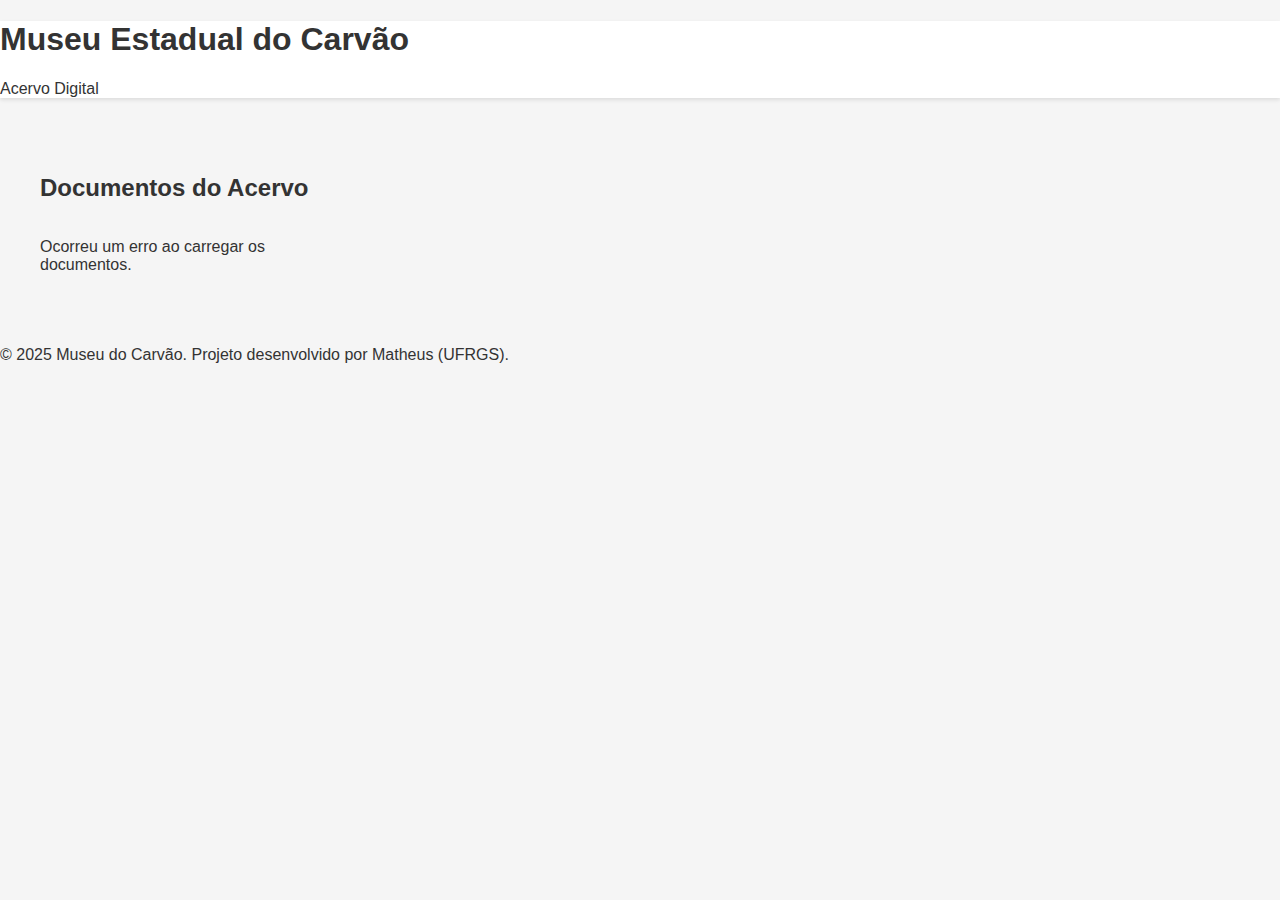
<file: index.html>
<!DOCTYPE html>
<html lang="pt-br">
<head>
    <meta charset="UTF-8">
    <meta name="viewport" content="width=device-width, initial-scale=1.0">
    <title>Acervo Digital - Museu do Carvão</title>
    <link rel="stylesheet" href="css/style.css">
</head>
<body>

    <header>
        <h1>Museu Estadual do Carvão</h1>
        <p>Acervo Digital</p>
    </header>

    <main>
        <h2>Documentos do Acervo</h2>
        
        <div id="acervo-container" class="loading">
            <div class="spinner"></div>
        </div>
    </main>

    <footer>
        <p>&copy; 2025 Museu do Carvão. Projeto desenvolvido por Matheus (UFRGS).</p>
    </footer>

    <script src="js/script.js"></script>

</body>
</html>
</file>
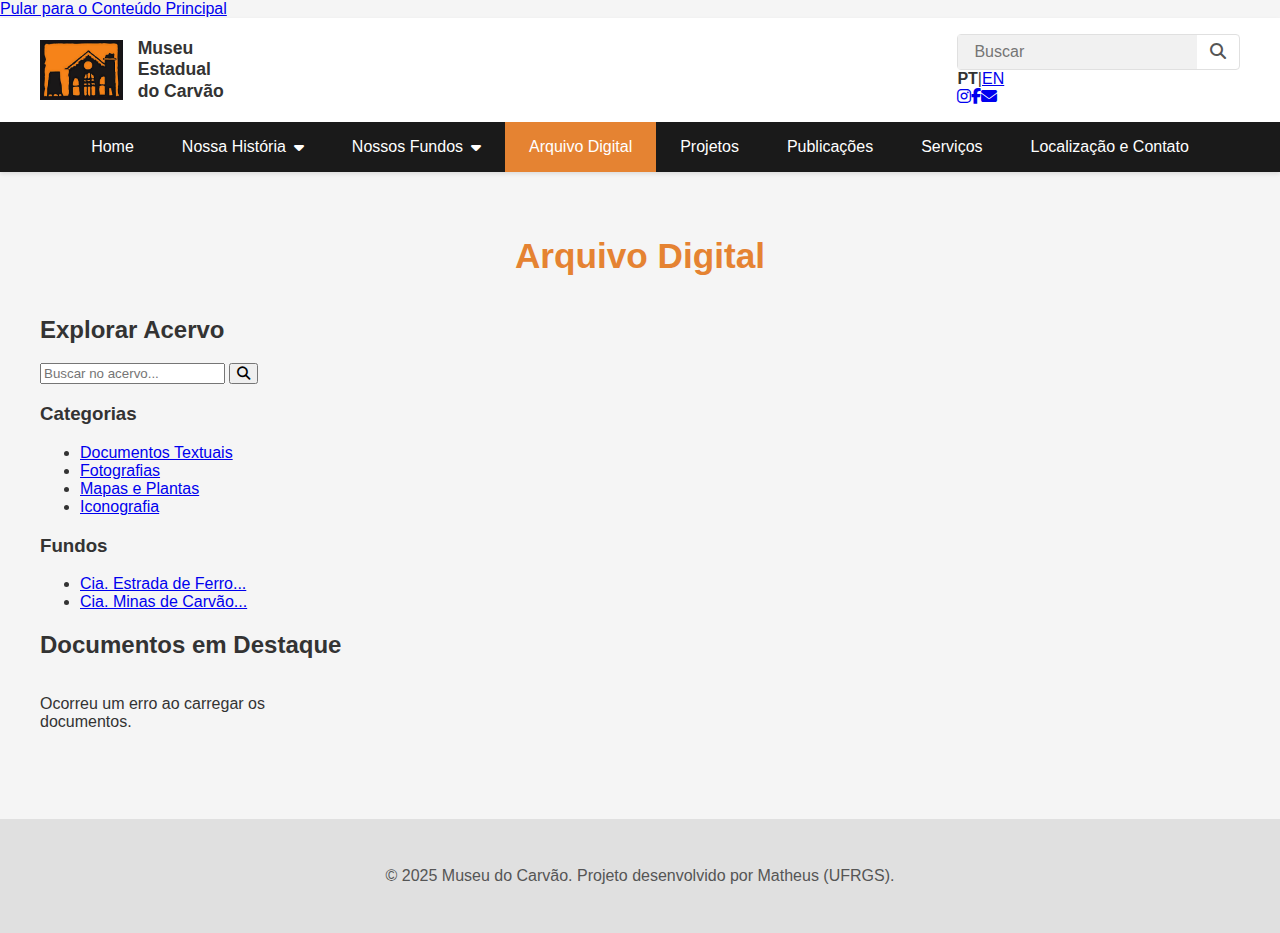
<file: arquivo-digital.html>
<!DOCTYPE html>
<html lang="pt-br">
<head>
    <meta charset="UTF-8">
    <meta name="viewport" content="width=device-width, initial-scale=1.0">
    <title>Arquivo Digital - Museu Estadual do Carvão</title>
    
    <link rel="stylesheet" href="css/style.css">
    <link rel="stylesheet" href="https://cdnjs.cloudflare.com/ajax/libs/font-awesome/6.5.1/css/all.min.css">
</head>
<body>
    <a href="#main-content" class="skip-link">Pular para o Conteúdo Principal</a>

    <header>
        <div class="header-top"><a href="index.html" class="logo"><img src="img/logo-museu.png" alt="Logo Museu Estadual do Carvão"><div><span>Museu</span><span>Estadual</span><span>do Carvão</span></div></a><div class="header-controls"><div class="search-bar"><input type="text" placeholder="Buscar"><button aria-label="Buscar"><i class="fa-solid fa-magnifying-glass"></i></button></div><div class="header-utilities"><div class="language-selector"><strong>PT</strong><span>|</span><a href="#">EN</a></div><div class="social-links"><a href="#" target="_blank" aria-label="Siga-nos no Instagram"><i class="fa-brands fa-instagram"></i></a><a href="#" target="_blank" aria-label="Siga-nos no Facebook"><i class="fa-brands fa-facebook-f"></i></a><a href="mailto:museu-carvao@sedac.rs.gov.br" aria-label="Envie-nos um e-mail"><i class="fa-solid fa-envelope"></i></a></div></div></div></div>
        <nav class="main-nav"><ul><li><a href="index.html">Home</a></li><li class="has-dropdown"><a href="nossa-historia.html">Nossa História <i class="fa-solid fa-caret-down"></i></a><ul class="dropdown-menu"><li><a href="nossa-historia.html#inicio">Visão Geral</a></li><li><a href="nossa-historia.html#usina">A Usina</a></li><li><a href="nossa-historia.html#criacao-museu">O Museu</a></li></ul></li><li class="has-dropdown"><a href="nossos-fundos.html">Nossos Fundos <i class="fa-solid fa-caret-down"></i></a><ul class="dropdown-menu"><li><a href="nossos-fundos.html">Visão Geral</a></li><li><a href="#">Companhia Estrada de Ferro...</a></li><li><a href="#">Companhia Minas de Carvão...</a></li></ul></li><li><a href="arquivo-digital.html" class="active">Arquivo Digital</a></li><li><a href="projetos.html">Projetos</a></li><li><a href="publicacoes.html">Publicações</a></li><li><a href="servicos.html">Serviços</a></li><li><a href="localizacao-contato.html">Localização e Contato</a></li></ul></nav>
    </header>

    <main id="main-content">
        <section class="page-title">
            <h1>Arquivo Digital</h1>
        </section>

        <div class="two-column-layout">

            <aside class="sidebar-nav">
                <h2>Explorar Acervo</h2>
                
                <div class="sidebar-search">
                    <input type="search" placeholder="Buscar no acervo...">
                    <button><i class="fa-solid fa-magnifying-glass"></i></button>
                </div>

                <h3>Categorias</h3>
                <ul>
                    <li><a href="#">Documentos Textuais</a></li>
                    <li><a href="#">Fotografias</a></li>
                    <li><a href="#">Mapas e Plantas</a></li>
                    <li><a href="#">Iconografia</a></li>
                    </ul>
                
                <h3>Fundos</h3>
                <ul>
                    <li><a href="#">Cia. Estrada de Ferro...</a></li>
                     <li><a href="#">Cia. Minas de Carvão...</a></li>
                     </ul>
            </aside>

            <section class="main-content archive-results">
                <h2>Documentos em Destaque</h2>
                
                <div id="acervo-container" class="loading"> 
                    <div class="spinner"></div> 
                    <p>Carregando documentos do acervo...</p> 
                </div>

                </section>

        </div> </main>

    <footer class="site-footer">
        <p>&copy; 2025 Museu do Carvão. Projeto desenvolvido por Matheus (UFRGS).</p>
    </footer>

    <script src="js/script.js"></script> 
</body>
</html>
</file>
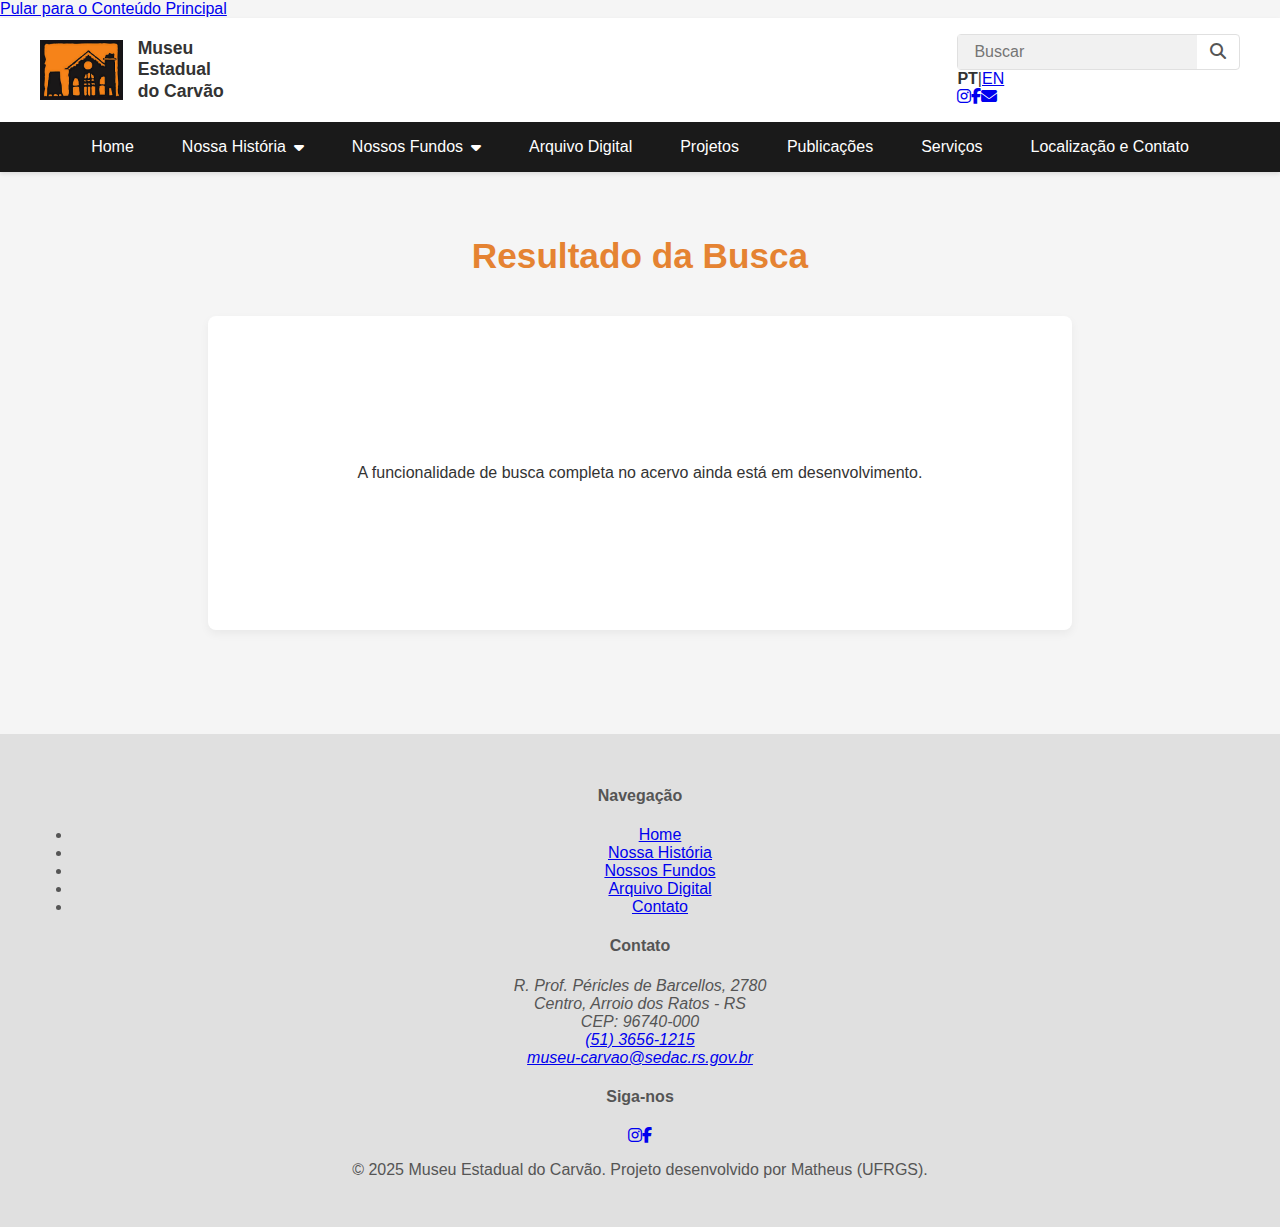
<file: busca.html>
<!DOCTYPE html>
<html lang="pt-br">
<head>
    <meta charset="UTF-8">
    <meta name="viewport" content="width=device-width, initial-scale=1.0">
    <title>Resultado da Busca - Museu Estadual do Carvão</title>
    
    <link rel="stylesheet" href="css/style.css">
    <link rel="stylesheet" href="https://cdnjs.cloudflare.com/ajax/libs/font-awesome/6.5.1/css/all.min.css">
    <style>
        /* Estilos específicos para esta página */
        .search-results-content {
            max-width: 800px;
            margin: 2rem auto;
            padding: 2rem;
            background-color: #fff;
            border-radius: 8px;
            box-shadow: 0 4px 10px rgba(0,0,0,0.05);
            text-align: center;
            min-height: 250px; /* Garante uma altura mínima */
            display: flex;
            flex-direction: column;
            justify-content: center;
        }
        .search-term-display {
            font-style: italic;
            color: #555;
            margin-top: 0.5rem;
        }
    </style>
</head>
<body>
    <a href="#main-content" class="skip-link">Pular para o Conteúdo Principal</a>

    <header>
        <div class="header-top"><a href="index.html" class="logo"><img src="img/logo-museu.png" alt="Logo Museu Estadual do Carvão"><div><span>Museu</span><span>Estadual</span><span>do Carvão</span></div></a><div class="header-controls"><div class="search-bar"><input type="text" placeholder="Buscar"><button aria-label="Buscar"><i class="fa-solid fa-magnifying-glass"></i></button></div><div class="header-utilities"><div class="language-selector"><strong>PT</strong><span>|</span><a href="#">EN</a></div><div class="social-links"><a href="#" target="_blank" aria-label="Siga-nos no Instagram"><i class="fa-brands fa-instagram"></i></a><a href="#" target="_blank" aria-label="Siga-nos no Facebook"><i class="fa-brands fa-facebook-f"></i></a><a href="mailto:museu-carvao@sedac.rs.gov.br" aria-label="Envie-nos um e-mail"><i class="fa-solid fa-envelope"></i></a></div></div></div></div>
        <nav class="main-nav"><ul><li><a href="index.html">Home</a></li><li class="has-dropdown"><a href="nossa-historia.html">Nossa História <i class="fa-solid fa-caret-down"></i></a><ul class="dropdown-menu"><li><a href="nossa-historia.html">Visão Geral</a></li><li><a href="nossa-historia.html#usina">A Usina</a></li><li><a href="nossa-historia.html#criacao-museu">O Museu</a></li></ul></li><li class="has-dropdown"><a href="nossos-fundos.html">Nossos Fundos <i class="fa-solid fa-caret-down"></i></a><ul class="dropdown-menu"><li><a href="nossos-fundos.html">Visão Geral</a></li><li><a href="#">Companhia Estrada de Ferro...</a></li><li><a href="#">Companhia Minas de Carvão...</a></li></ul></li><li><a href="arquivo-digital.html">Arquivo Digital</a></li><li><a href="projetos.html">Projetos</a></li><li><a href="publicacoes.html">Publicações</a></li><li><a href="servicos.html">Serviços</a></li><li><a href="localizacao-contato.html">Localização e Contato</a></li></ul></nav>
    </header>

    <main id="main-content">
        <section class="page-title">
            <h1>Resultado da Busca</h1>
        </section>

        <section class="search-results-content">
            <p>A funcionalidade de busca completa no acervo ainda está em desenvolvimento.</p>
            <p id="search-term-info">Você buscou por:</p>
        </section>

    </main>

    <footer class="site-footer">
        <div class="footer-content-wrapper"><div class="footer-column"><h4>Navegação</h4><ul><li><a href="index.html">Home</a></li><li><a href="nossa-historia.html">Nossa História</a></li><li><a href="nossos-fundos.html">Nossos Fundos</a></li><li><a href="arquivo-digital.html">Arquivo Digital</a></li><li><a href="localizacao-contato.html">Contato</a></li></ul></div><div class="footer-column"><h4>Contato</h4><address>R. Prof. Péricles de Barcellos, 2780<br>Centro, Arroio dos Ratos - RS<br>CEP: 96740-000<br><a href="tel:+555136561215">(51) 3656-1215</a><br><a href="mailto:museu-carvao@sedac.rs.gov.br">museu-carvao@sedac.rs.gov.br</a></address></div><div class="footer-column"><h4>Siga-nos</h4><div class="footer-social-links"><a href="#" target="_blank" aria-label="Siga-nos no Instagram"><i class="fa-brands fa-instagram"></i></a><a href="#" target="_blank" aria-label="Siga-nos no Facebook"><i class="fa-brands fa-facebook-f"></i></a></div></div></div><div class="footer-copyright"><p>&copy; 2025 Museu Estadual do Carvão. Projeto desenvolvido por Matheus (UFRGS).</p></div>
    </footer>

    <script>
        document.addEventListener('DOMContentLoaded', () => {
            const urlParams = new URLSearchParams(window.location.search);
            const query = urlParams.get('q'); // Pega o parâmetro 'q' da URL
            const infoElement = document.getElementById('search-term-info');

            if (query && infoElement) {
                const termDisplay = document.createElement('span');
                termDisplay.className = 'search-term-display';
                termDisplay.textContent = `"${decodeURIComponent(query)}"`; // Exibe o termo
                infoElement.appendChild(termDisplay);
            } else if (infoElement) {
                 infoElement.style.display = 'none'; // Esconde a linha se não houver termo
            }
        });
    </script>
    
    <script src="js/script.js"></script> 
</body>
</html>
</file>
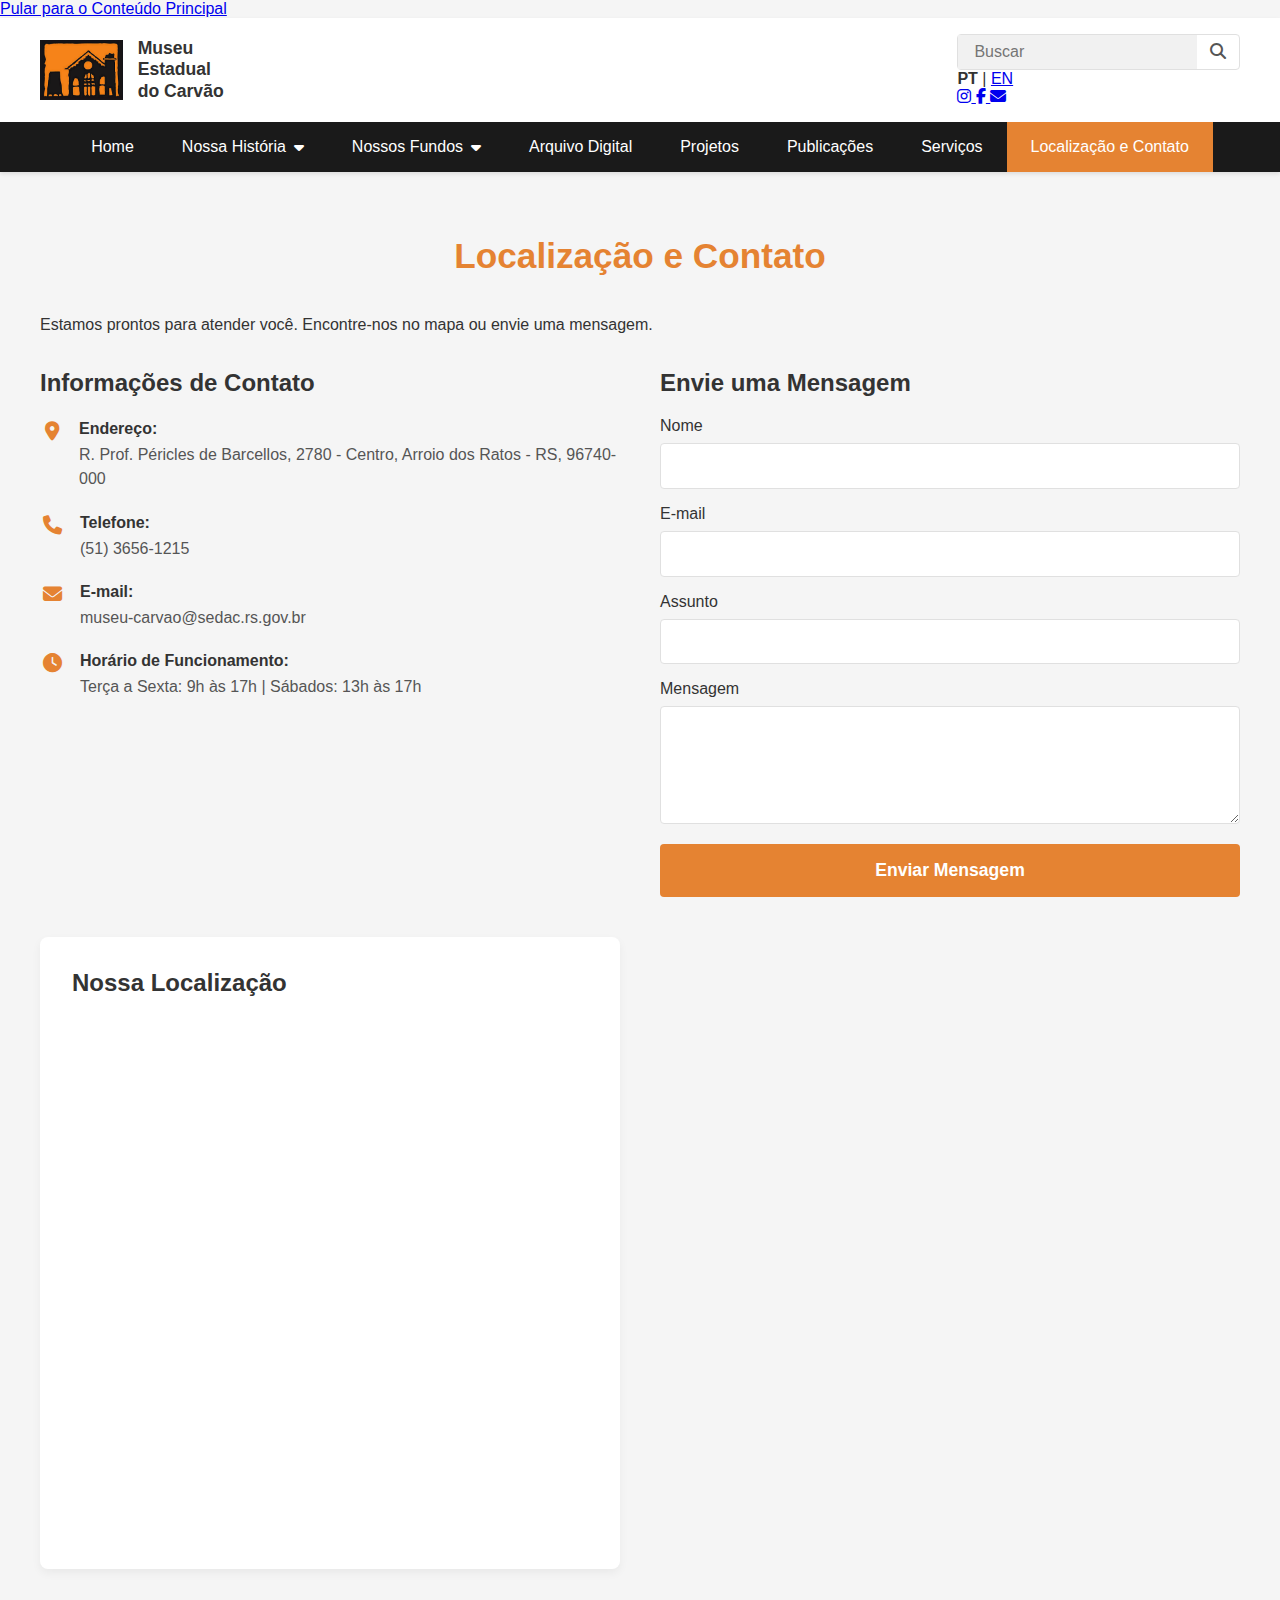
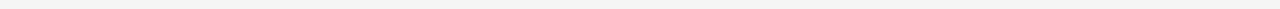
<file: localizacao-contato.html>
<!DOCTYPE html>
<html lang="pt-br">
<head>
    <meta charset="UTF-8">
    <meta name="viewport" content="width=device-width, initial-scale=1.0">
    <title>Localização e Contato - Museu Estadual do Carvão</title>
    
    <link rel="stylesheet" href="css/style.css">
    <link rel="stylesheet" href="https://cdnjs.cloudflare.com/ajax/libs/font-awesome/6.5.1/css/all.min.css">
</head>
<body>

    <a href="#main-content" class="skip-link">Pular para o Conteúdo Principal</a>

    <header>
        <div class="header-top">
            <a href="index.html" class="logo">
                <img src="img/logo-museu.png" alt="Logo Museu Estadual do Carvão">
                <div>
                    <span>Museu</span>
                    <span>Estadual</span>
                    <span>do Carvão</span>
                </div>
            </a>
            <div class="header-controls">
    <div class="search-bar">
        <input type="text" placeholder="Buscar">
        <button aria-label="Buscar"><i class="fa-solid fa-magnifying-glass"></i></button>
    </div>

    <div class="header-utilities">
        <div class="language-selector">
            <strong>PT</strong>
            <span>|</span>
            <a href="#">EN</a>
        </div>
        <div class="social-links">
            <a href="#" target="_blank" aria-label="Siga-nos no Instagram">
                <i class="fa-brands fa-instagram"></i>
            </a>
            <a href="#" target="_blank" aria-label="Siga-nos no Facebook">
                <i class="fa-brands fa-facebook-f"></i>
            </a>
            <a href="mailto:museu-carvao@sedac.rs.gov.br" aria-label="Envie-nos um e-mail">
                <i class="fa-solid fa-envelope"></i>
            </a>
        </div>
    </div>
</div>
        </div>
        <nav class="main-nav">
           <ul>
    <li><a href="index.html">Home</a></li> <li class="has-dropdown">
    <a href="nossa-historia.html">Nossa História <i class="fa-solid fa-caret-down"></i></a>
    <ul class="dropdown-menu">
        <li><a href="nossa-historia.html">Visão Geral</a></li> 
        <li><a href="#">O Museu</a></li>
        <li><a href="#">Arquivo de Mineração</a></li>
    </ul>
</li>
<li class="has-dropdown">
    <a href="nossos-fundos.html">Nossos Fundos <i class="fa-solid fa-caret-down"></i></a>
    <ul class="dropdown-menu">
        <li><a href="nossos-fundos.html">Visão Geral</a></li>
        <li><a href="#">Companhia Estrada de Ferro...</a></li>
        <li><a href="#">Companhia Minas de Carvão...</a></li>
        </ul>
</li>
<li><a href="arquivo-digital.html">Arquivo Digital</a></li> 
    <li><a href="projetos.html">Projetos</a></li>
    <li><a href="publicacoes.html">Publicações</a></li>
    <li><a href="servicos.html">Serviços</a></li>
    <li><a href="localizacao-contato.html" class="active">Localização e Contato</a></li>
</ul>
        </nav>
    </header>

    <main id="main-content">
        <section class="page-title page-hero">
    <h1>Localização e Contato</h1>
    <p>Estamos prontos para atender você. Encontre-nos no mapa ou envie uma mensagem.</p>
</section>

<div class="contact-grid">
    <div class="info-card info-details">
        <h2>Informações de Contato</h2>
        <ul class="contact-details">
            <li>
                <i class="fa-solid fa-map-marker-alt"></i>
                <div>
                    <strong>Endereço:</strong>
                    <p>R. Prof. Péricles de Barcellos, 2780 - Centro, Arroio dos Ratos - RS, 96740-000</p>
                </div>
            </li>
            <li>
                <i class="fa-solid fa-phone"></i>
                <div>
                    <strong>Telefone:</strong>
                    <p>(51) 3656-1215</p>
                </div>
            </li>
            <li>
                <i class="fa-solid fa-envelope"></i>
                <div>
                    <strong>E-mail:</strong>
                    <p>museu-carvao@sedac.rs.gov.br</p>
                </div>
            </li>
            <li>
                <i class="fa-solid fa-clock"></i>
                <div>
                    <strong>Horário de Funcionamento:</strong>
                    <p>Terça a Sexta: 9h às 17h | Sábados: 13h às 17h</p>
                </div>
            </li>
        </ul>
    </div>

    <div class="info-card info-form">
        <h2>Envie uma Mensagem</h2>
        <form class="contact-form">
            <div class="form-group">
                <label for="name">Nome</label>
                <input type="text" id="name" name="name" required>
            </div>
            <div class="form-group">
                <label for="email">E-mail</label>
                <input type="email" id="email" name="email" required>
            </div>
            <div class="form-group">
                <label for="subject">Assunto</label>
                <input type="text" id="subject" name="subject" required>
            </div>
            <div class="form-group">
                <label for="message">Mensagem</label>
                <textarea id="message" name="message" rows="5" required></textarea>
            </div>
            <button type="submit" class="submit-button">Enviar Mensagem</button>
        </form>
    </div>

    <div class="map-section">
        <h2>Nossa Localização</h2>
        <div class="map-embed">
            <iframe 
                src="https://www.google.com/maps/embed?pb=!1m18!1m12!1m3!1d3453.793730706222!2d-51.72877962454659!3d-30.04278487492543!2m3!1f0!2f0!3f0!3m2!1i1024!2i768!4f13.1!3m3!1m2!1s0x9519553f185c7075%3A0x6b490f2095a9477b!2sMuseu%20Estadual%20do%20Carv%C3%A3o!5e0!3m2!1spt-BR!2sbr!4v1729124032549!5m2!1spt-BR!2sbr" 
                width="600" 
                height="450" 
                style="border:0;" 
                allowfullscreen="" 
                loading="lazy" 
                referrerpolicy="no-referrer-when-downgrade">
            </iframe>
        </div>
    </div>
</div>
<script src="js/script.js"></script>
</body>
</html>
</file>
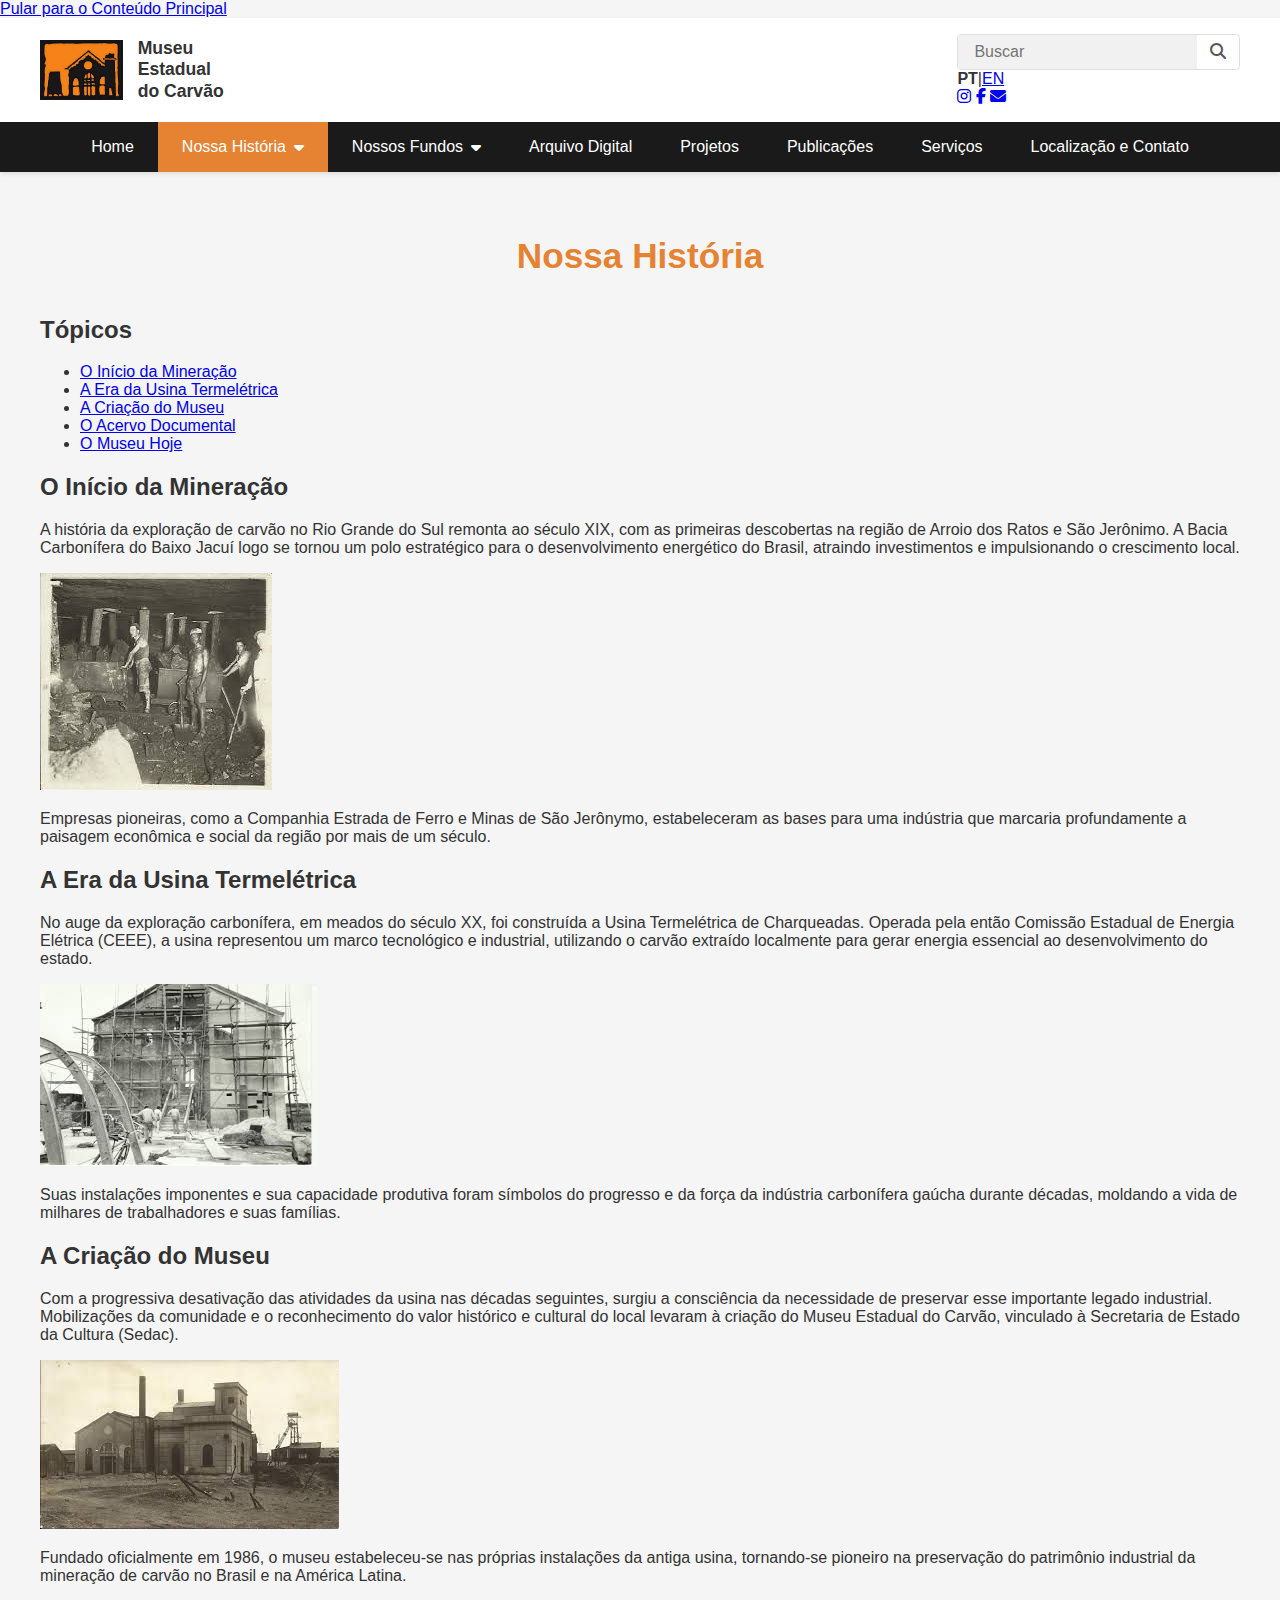
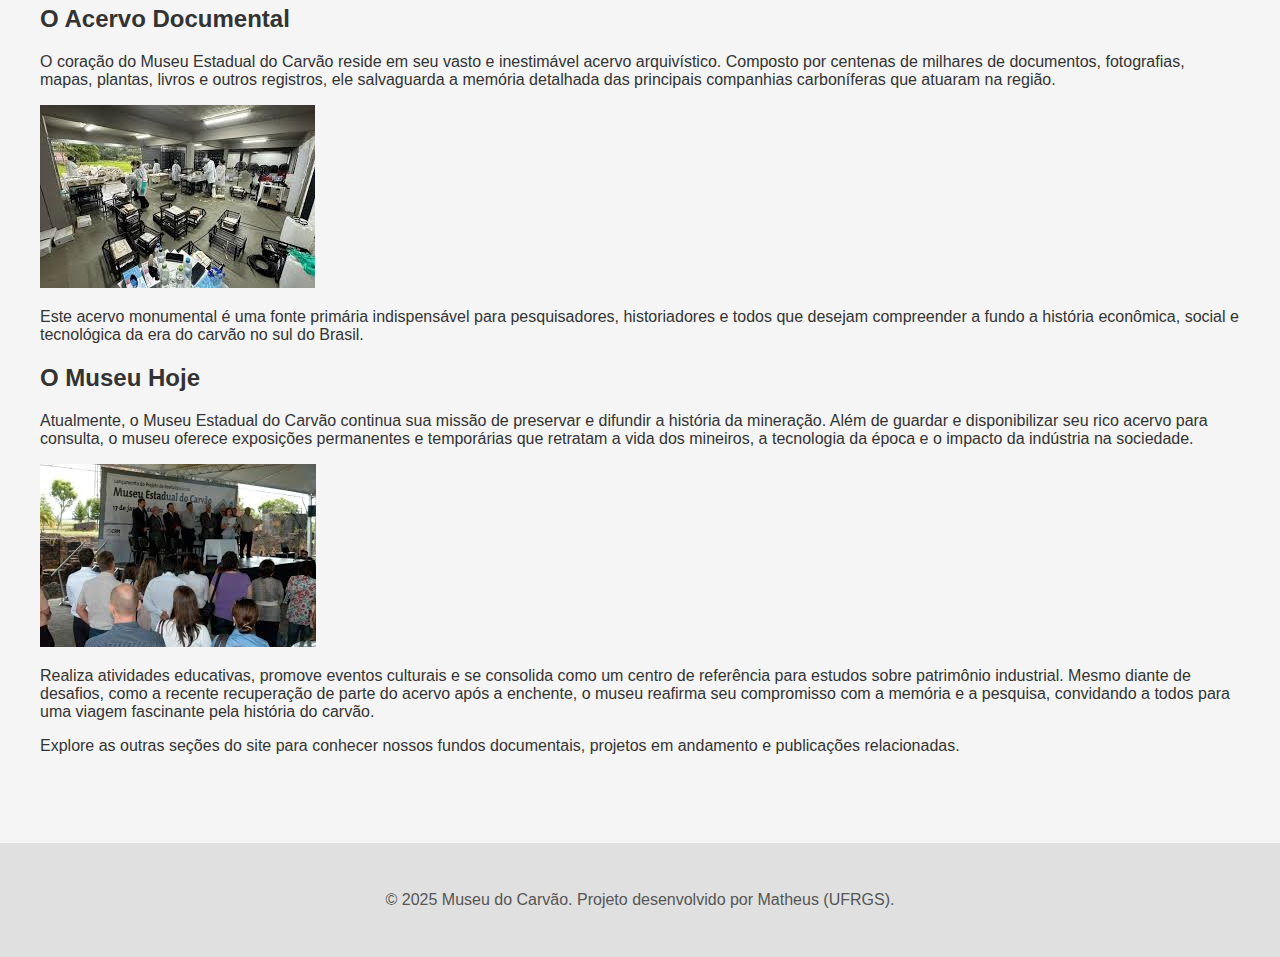
<file: nossa-historia.html>
<!DOCTYPE html>
<html lang="pt-br">
<head>
    <meta charset="UTF-8">
    <meta name="viewport" content="width=device-width, initial-scale=1.0">
    <title>Nossa História - Museu Estadual do Carvão</title>
    
    <link rel="stylesheet" href="css/style.css">
    
    <link rel="stylesheet" href="https://cdnjs.cloudflare.com/ajax/libs/font-awesome/6.5.1/css/all.min.css">
</head>
<body>
    <a href="#main-content" class="skip-link">Pular para o Conteúdo Principal</a>

    <header>
        <div class="header-top">
            <a href="index.html" class="logo">
                <img src="img/logo-museu.png" alt="Logo Museu Estadual do Carvão">
                <div><span>Museu</span><span>Estadual</span><span>do Carvão</span></div>
            </a>
            <div class="header-controls">
                <div class="search-bar">
                    <input type="text" placeholder="Buscar">
                    <button aria-label="Buscar"><i class="fa-solid fa-magnifying-glass"></i></button>
                </div>
                <div class="header-utilities">
                    <div class="language-selector"><strong>PT</strong><span>|</span><a href="#">EN</a></div>
                    <div class="social-links">
                        <a href="#" target="_blank" aria-label="Siga-nos no Instagram"><i class="fa-brands fa-instagram"></i></a>
                        <a href="#" target="_blank" aria-label="Siga-nos no Facebook"><i class="fa-brands fa-facebook-f"></i></a>
                        <a href="mailto:museu-carvao@sedac.rs.gov.br" aria-label="Envie-nos um e-mail"><i class="fa-solid fa-envelope"></i></a>
                    </div>
                </div>
            </div>
        </div>
        <nav class="main-nav">
            <ul>
                <li><a href="index.html">Home</a></li>
                <li class="has-dropdown">
                    <a href="nossa-historia.html" class="active">Nossa História <i class="fa-solid fa-caret-down"></i></a>
                    <ul class="dropdown-menu">
                        <li><a href="nossa-historia.html#inicio">Visão Geral</a></li> 
                        <li><a href="nossa-historia.html#usina">A Usina</a></li>
                        <li><a href="nossa-historia.html#criacao-museu">O Museu</a></li>
                    </ul>
                </li>
                <li class="has-dropdown">
                    <a href="nossos-fundos.html">Nossos Fundos <i class="fa-solid fa-caret-down"></i></a>
                    <ul class="dropdown-menu">
                        <li><a href="nossos-fundos.html">Visão Geral</a></li>
                        <li><a href="#">Companhia Estrada de Ferro...</a></li>
                        <li><a href="#">Companhia Minas de Carvão...</a></li>
                        </ul>
                </li>
                <li><a href="arquivo-digital.html">Arquivo Digital</a></li>
                <li><a href="projetos.html">Projetos</a></li>
                <li><a href="publicacoes.html">Publicações</a></li>
                <li><a href="servicos.html">Serviços</a></li>
                <li><a href="localizacao-contato.html">Localização e Contato</a></li>
            </ul>
        </nav>
    </header>

    <main id="main-content">
        <section class="page-title">
            <h1>Nossa História</h1>
        </section>

        <div class="two-column-layout">

            <aside class="sidebar-nav">
                <h2>Tópicos</h2>
                <ul>
                    <li><a href="#inicio">O Início da Mineração</a></li>
                    <li><a href="#usina">A Era da Usina Termelétrica</a></li>
                    <li><a href="#criacao-museu">A Criação do Museu</a></li>
                    <li><a href="#acervo">O Acervo Documental</a></li>
                    <li><a href="#atualidade">O Museu Hoje</a></li>
                </ul>
            </aside>

            <section class="main-content history-content">
                
                <article id="inicio">
                    <h2>O Início da Mineração</h2>
                    <p>A história da exploração de carvão no Rio Grande do Sul remonta ao século XIX, com as primeiras descobertas na região de Arroio dos Ratos e São Jerônimo. A Bacia Carbonífera do Baixo Jacuí logo se tornou um polo estratégico para o desenvolvimento energético do Brasil, atraindo investimentos e impulsionando o crescimento local.</p>
                    <img src="img/inicio_mineracao.jpg" alt="Foto histórica das primeiras minas de carvão na região de Arroio dos Ratos"> 
                    <p>Empresas pioneiras, como a Companhia Estrada de Ferro e Minas de São Jerônymo, estabeleceram as bases para uma indústria que marcaria profundamente a paisagem econômica e social da região por mais de um século.</p>
                </article>

                <article id="usina">
                    <h2>A Era da Usina Termelétrica</h2>
                    <p>No auge da exploração carbonífera, em meados do século XX, foi construída a Usina Termelétrica de Charqueadas. Operada pela então Comissão Estadual de Energia Elétrica (CEEE), a usina representou um marco tecnológico e industrial, utilizando o carvão extraído localmente para gerar energia essencial ao desenvolvimento do estado.</p>
                    <img src="img/usina_antiga.jpg" alt="Foto da Usina Termelétrica de Charqueadas em pleno funcionamento, mostrando suas chaminés e estruturas"> 
                    <p>Suas instalações imponentes e sua capacidade produtiva foram símbolos do progresso e da força da indústria carbonífera gaúcha durante décadas, moldando a vida de milhares de trabalhadores e suas famílias.</p>
                </article>

                <article id="criacao-museu">
                    <h2>A Criação do Museu</h2>
                    <p>Com a progressiva desativação das atividades da usina nas décadas seguintes, surgiu a consciência da necessidade de preservar esse importante legado industrial. Mobilizações da comunidade e o reconhecimento do valor histórico e cultural do local levaram à criação do Museu Estadual do Carvão, vinculado à Secretaria de Estado da Cultura (Sedac).</p>
                    <img src="img/fachada_museu.jpg" alt="Foto da fachada do Museu Estadual do Carvão, mostrando o prédio histórico da antiga usina"> 
                    <p>Fundado oficialmente em 1986, o museu estabeleceu-se nas próprias instalações da antiga usina, tornando-se pioneiro na preservação do patrimônio industrial da mineração de carvão no Brasil e na América Latina.</p>
                </article>

                <article id="acervo">
                    <h2>O Acervo Documental</h2>
                    <p>O coração do Museu Estadual do Carvão reside em seu vasto e inestimável acervo arquivístico. Composto por centenas de milhares de documentos, fotografias, mapas, plantas, livros e outros registros, ele salvaguarda a memória detalhada das principais companhias carboníferas que atuaram na região.</p>
                    <img src="img/acervo_prateleiras.jpg" alt="Imagem de prateleiras repletas de caixas de arquivo marrons, representando o acervo documental do museu"> 
                    <p>Este acervo monumental é uma fonte primária indispensável para pesquisadores, historiadores e todos que desejam compreender a fundo a história econômica, social e tecnológica da era do carvão no sul do Brasil.</p>
                </article>

                <article id="atualidade">
                    <h2>O Museu Hoje</h2>
                    <p>Atualmente, o Museu Estadual do Carvão continua sua missão de preservar e difundir a história da mineração. Além de guardar e disponibilizar seu rico acervo para consulta, o museu oferece exposições permanentes e temporárias que retratam a vida dos mineiros, a tecnologia da época e o impacto da indústria na sociedade.</p>
                    <img src="img/museu_exposicao.jpg" alt="Foto recente de uma área de exposição interna do Museu do Carvão, mostrando painéis ou objetos em exibição"> 
                    <p>Realiza atividades educativas, promove eventos culturais e se consolida como um centro de referência para estudos sobre patrimônio industrial. Mesmo diante de desafios, como a recente recuperação de parte do acervo após a enchente, o museu reafirma seu compromisso com a memória e a pesquisa, convidando a todos para uma viagem fascinante pela história do carvão.</p>
                    <p>Explore as outras seções do site para conhecer nossos fundos documentais, projetos em andamento e publicações relacionadas.</p>
                </article>

            </section> </div> </main>

    <footer class="site-footer">
        <p>&copy; 2025 Museu do Carvão. Projeto desenvolvido por Matheus (UFRGS).</p>
    </footer>

    <script src="js/script.js"></script>

</body>
</html>
</file>
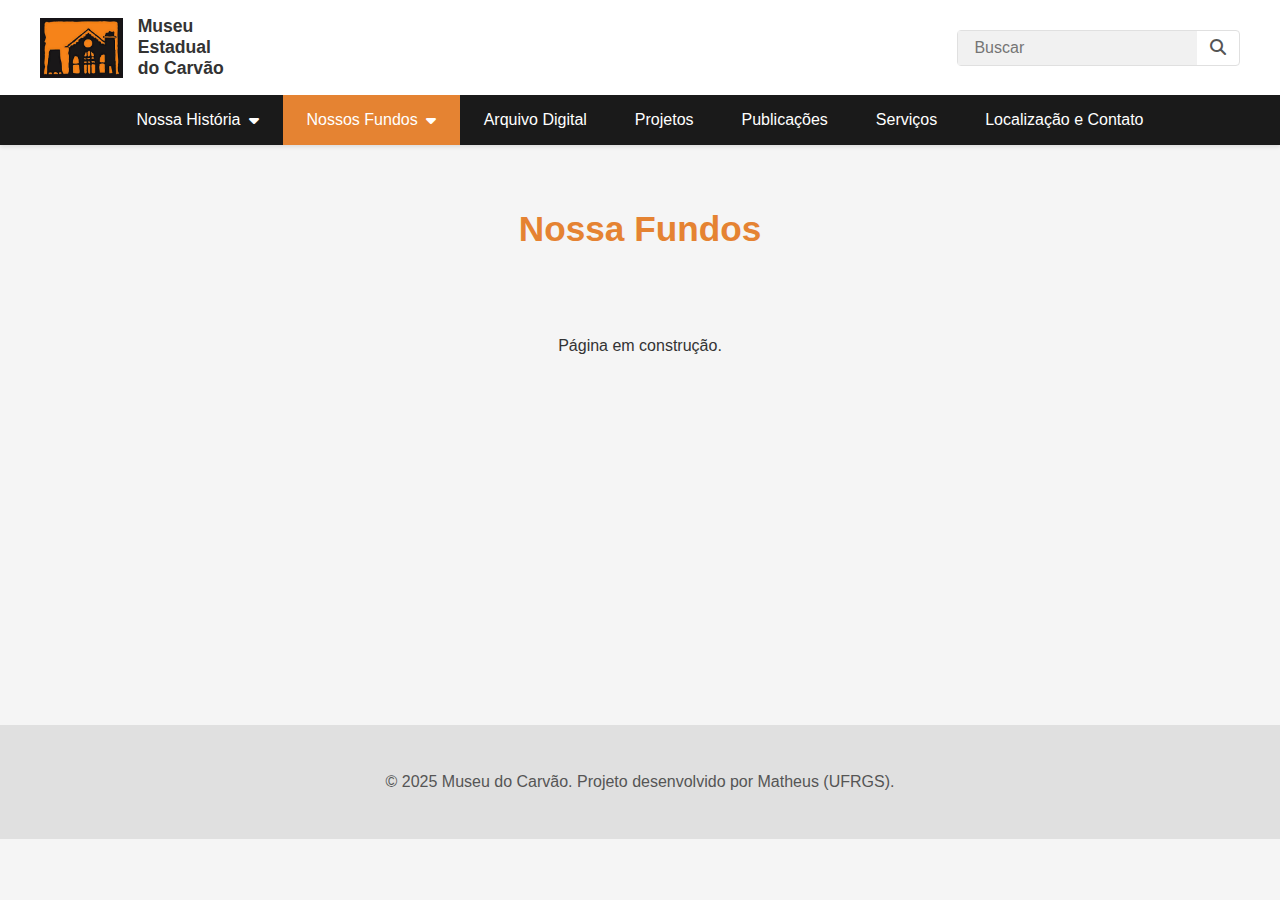
<file: nossos-fundos.html>
<!DOCTYPE html>
<html lang="pt-br">
<head>
    <meta charset="UTF-8">
    <meta name="viewport" content="width=device-width, initial-scale=1.0">
    
    <title>Nossos Fundos - Museu Estadual do Carvão</title>
    
    <link rel="stylesheet" href="css/style.css">
    <link rel="stylesheet" href="https://cdnjs.cloudflare.com/ajax/libs/font-awesome/6.5.1/css/all.min.css">
</head>
<body>

    <header>
        <div class="header-top">
            <a href="#" class="logo">
                <img src="img/logo-museu.png" alt="Logo Museu Estadual do Carvão">
                <div>
                    <span>Museu</span>
                    <span>Estadual</span>
                    <span>do Carvão</span>
                </div>
            </a>
            <div class="header-controls">
                <div class="search-bar">
                    <input type="text" placeholder="Buscar">
                    <button><i class="fa-solid fa-magnifying-glass"></i></button>
                </div>
                </div>
        </div>
       <nav class="main-nav">
    <ul>
        <li class="has-dropdown">
            <a href="nossa-historia.html">Nossa História <i class="fa-solid fa-caret-down"></i></a>
            <ul class="dropdown-menu">
                <li><a href="#">O Museu</a></li>
                <li><a href="#">Arquivo de Mineração</a></li>
            </ul>
        </li>
        <li class="has-dropdown">
            <a href="nossos-fundos.html" class="active">Nossos Fundos <i class="fa-solid fa-caret-down"></i></a>
            <ul class="dropdown-menu">
                <li><a href="#">Companhia Estrada de Ferro...</a></li>
                <li><a href="#">Companhia Minas de Carvão...</a></li>
                <li><a href="#">Companhia Carbonífera...</a></li>
                <li><a href="#">Sindicatos</a></li>
            </ul>
        </li>

        <li><a href="index.html" >Arquivo Digital</a></li>
        <li><a href="projetos.html">Projetos</a></li>
        <li><a href="publicacoes.html">Publicações</a></li>
        <li><a href="servicos.html">Serviços</a></li>
        <li><a href="localizacao-contato.html">Localização e Contato</a></li>
    </ul>
</nav>
    </header>

    <main>
        <section class="page-title">
            <h1>Nossa Fundos</h1>
        </section>

        <div style="padding: 2rem; text-align: center; min-height: 300px;">
            <p>Página em construção.</p>
        </div>
    </main>

    <footer class="site-footer">
        <p>&copy; 2025 Museu do Carvão. Projeto desenvolvido por Matheus (UFRGS).</p>
    </footer>

    <script src="js/script.js"></script>

</body>
</html>
</file>
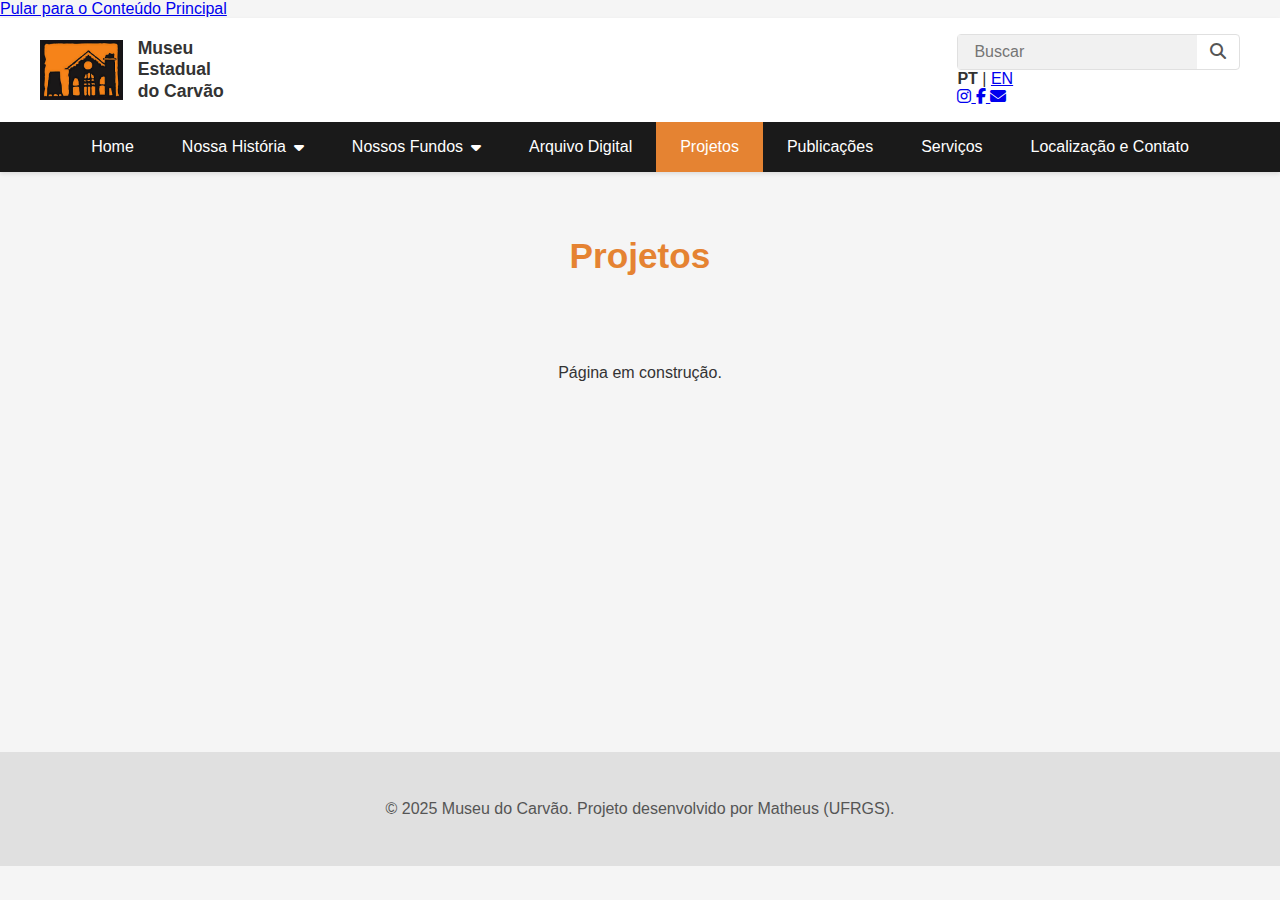
<file: projetos.html>
<!DOCTYPE html>
<html lang="pt-br">
<head>
    <meta charset="UTF-8">
    <meta name="viewport" content="width=device-width, initial-scale=1.0">
    
    <title>Projetos - Museu Estadual do Carvão</title>
    
    <link rel="stylesheet" href="css/style.css">
    <link rel="stylesheet" href="https://cdnjs.cloudflare.com/ajax/libs/font-awesome/6.5.1/css/all.min.css">
</head>
<body>

    <a href="#main-content" class="skip-link">Pular para o Conteúdo Principal</a>

   <header>
        <div class="header-top">
            <a href="#" class="logo">
                <img src="img/logo-museu.png" alt="Logo Museu Estadual do Carvão">
                <div>
                    <span>Museu</span>
                    <span>Estadual</span>
                    <span>do Carvão</span>
                </div>
            </a>
            <div class="header-controls">
    <div class="search-bar">
        <input type="text" placeholder="Buscar">
        <button aria-label="Buscar"><i class="fa-solid fa-magnifying-glass"></i></button>
    </div>

    <div class="header-utilities">
        <div class="language-selector">
            <strong>PT</strong>
            <span>|</span>
            <a href="#">EN</a>
        </div>
        <div class="social-links">
            <a href="#" target="_blank" aria-label="Siga-nos no Instagram">
                <i class="fa-brands fa-instagram"></i>
            </a>
            <a href="#" target="_blank" aria-label="Siga-nos no Facebook">
                <i class="fa-brands fa-facebook-f"></i>
            </a>
            <a href="mailto:museu-carvao@sedac.rs.gov.br" aria-label="Envie-nos um e-mail">
                <i class="fa-solid fa-envelope"></i>
            </a>
        </div>
    </div>
</div>
        </div>
       <nav class="main-nav">
   <ul>
    <li><a href="index.html">Home</a></li> <li class="has-dropdown"><a href="nossa-historia.html">Nossa História <i class="fa-solid fa-caret-down"></i></a><ul class="dropdown-menu"><li><a href="#">O Museu</a></li><li><a href="#">Arquivo de Mineração</a></li></ul></li>
    <li class="has-dropdown"><a href="nossos-fundos.html">Nossos Fundos <i class="fa-solid fa-caret-down"></i></a><ul class="dropdown-menu"><li><a href="#">Companhia Estrada de Ferro...</a></li><li><a href="#">Companhia Minas de Carvão...</a></li></ul></li>
    <li><a href="arquivo-digital.html">Arquivo Digital</a></li> 
    <li><a href="projetos.html" class="active">Projetos</a></li>
    <li><a href="publicacoes.html">Publicações</a></li>
    <li><a href="servicos.html">Serviços</a></li>
    <li><a href="localizacao-contato.html">Localização e Contato</a></li>
</ul>
</nav>
    </header>

    <main id="main-content">
        <section class="page-title">
            <h1>Projetos</h1>
        </section>

        <div style="padding: 2rem; text-align: center; min-height: 300px;">
            <p>Página em construção.</p>
        </div>
    </main>

    <footer class="site-footer">
        <p>&copy; 2025 Museu do Carvão. Projeto desenvolvido por Matheus (UFRGS).</p>
    </footer>

    <script src="js/script.js"></script>

</body>
</html>
</file>
<file: css/style.css>
/* ==========================================================================
   Estilo baseado no design do Canva - Museu do Carvão
   ==========================================================================
*/

/* -- 1. Variáveis de Cor e Configurações Globais -- */
:root {
    --cor-laranja-destaque: #E58332;
    --cor-fundo-escuro: #1A1A1A;
    --cor-fundo-claro: #F5F5F5;
    --cor-texto-claro: #FFFFFF;
    --cor-texto-escuro: #333333;
    --cor-borda-suave: #E0E0E0;
}

body {
    font-family: 'Helvetica Neue', Arial, sans-serif;
    margin: 0;
    background-color: var(--cor-fundo-claro);
    color: var(--cor-texto-escuro);
}

/* -- 2. Cabeçalho -- */
header {
    background-color: var(--cor-texto-claro);
    box-shadow: 0 2px 4px rgba(0,0,0,0.1);
}

.header-top {
    display: flex;
    justify-content: space-between;
    align-items: center;
    padding: 1rem 2rem;
    max-width: 1200px;
    margin: 0 auto;
}

.logo {
    display: flex;
    align-items: center;
    text-decoration: none;
    color: var(--cor-texto-escuro);
}

.logo img {
    height: 60px; /* Altere este valor para ajustar o tamanho */
    margin-right: 15px;
}

.logo div {
    display: flex;
    flex-direction: column;
    font-weight: bold;
    font-size: 1.1rem;
    line-height: 1.2;
}

.search-bar {
    display: flex;
    border: 1px solid var(--cor-borda-suave);
    border-radius: 4px;
}

.search-bar input {
    border: none;
    padding: 0.5rem 1rem;
    font-size: 1rem;
    background: #f1f1f1;
}

.search-bar button {
    background: transparent;
    border: none;
    padding: 0 0.8rem;
    cursor: pointer;
    font-size: 1rem;
    color: #555;
}

/* -- 3. Barra de Navegação Principal -- */
.main-nav {
    background-color: var(--cor-fundo-escuro);
}

.main-nav ul {
    list-style: none;
    margin: 0;
    padding: 0;
    display: flex;
    justify-content: center;
}

.main-nav li a {
    display: block;
    padding: 1rem 1.5rem;
    color: var(--cor-texto-claro);
    text-decoration: none;
    font-weight: 500;
    transition: background-color 0.3s;
}

.main-nav li a:hover, .main-nav li a.active {
    background-color: var(--cor-laranja-destaque);
}

/* -- 4. Conteúdo Principal -- */
main {
    max-width: 1200px;
    margin: 0 auto;
    padding: 2.5rem;
}

.page-title h1 {
    text-align: center;
    color: var(--cor-laranja-destaque);
    margin-bottom: 2.5rem;
    font-size: 2.2rem;
}

/* -- 5. Grid do Acervo e Cards -- */
#acervo-container {
    display: grid;
    /* Cria um grid responsivo: tenta encaixar colunas de 250px, preenchendo o espaço */
    grid-template-columns: repeat(auto-fill, minmax(250px, 1fr));
    gap: 1.5rem;
}

/* Card individual (será criado pelo JavaScript) */
.fundo-card {
    position: relative; /* Essencial para o posicionamento do texto sobre a imagem */
    display: block;
    text-decoration: none;
    overflow: hidden;
    border-radius: 8px;
    box-shadow: 0 4px 10px rgba(0,0,0,0.1);
}

.fundo-card img {
    width: 100%;
    height: 200px;
    object-fit: cover; /* Garante que a imagem cubra o espaço sem distorcer */
    display: block;
    transition: transform 0.4s ease;
}

.fundo-card figcaption {
    position: absolute;
    bottom: 0;
    left: 0;
    right: 0;
    background: linear-gradient(to top, rgba(0,0,0,0.8), transparent);
    color: var(--cor-texto-claro);
    padding: 2rem 1rem 1rem 1rem;
    text-align: center;
    font-weight: bold;
    transition: background-color 0.3s;
}

/* Efeito Hover */
.fundo-card:hover img {
    transform: scale(1.1);
}

.fundo-card:hover figcaption {
    background-color: rgba(229, 131, 50, 0.85); /* Laranja com transparência */
}


/* -- 6. Animação de Loading -- */
#acervo-container.loading {
    display: flex;
    justify-content: center;
    padding: 3rem;
    grid-template-columns: 1fr; /* Sobrescreve o grid durante o loading */
}

.spinner {
    border: 5px solid var(--cor-borda-suave);
    border-top: 5px solid var(--cor-laranja-destaque);
    border-radius: 50%;
    width: 50px;
    height: 50px;
    animation: spin 1s linear infinite;
}

@keyframes spin {
    0% { transform: rotate(0deg); }
    100% { transform: rotate(360deg); }
}

/* -- 7. Rodapé -- */
.site-footer {
    text-align: center;
    padding: 2rem;
    margin-top: 2rem;
    background-color: #e0e0e0;
    color: #555;
}
/* ==========================================================================
   3a. Estilos para Dropdown do Menu Principal (VERSÃO CORRIGIDA)
   ==========================================================================
*/

/* Posicionamento do container do dropdown */
.main-nav li.has-dropdown {
    position: relative; /* Essencial para o posicionamento do submenu */
}

/* Adiciona um pequeno espaço para o ícone de seta */
.main-nav li.has-dropdown > a {
    display: flex;
    align-items: center;
    gap: 8px; /* Espaço entre o texto e a seta */
}

/* Estilo do menu dropdown (escondido por padrão) */
.dropdown-menu {
    position: absolute;
    top: 100%; /* Posiciona logo abaixo do item pai */
    left: 0;
    background-color: var(--cor-fundo-escuro);
    list-style: none;
    padding: 0;
    margin: 0;
    min-width: 280px; /* Largura mínima do dropdown */
    box-shadow: 0 8px 16px rgba(0,0,0,0.2);
    border-bottom-left-radius: 4px;
    border-bottom-right-radius: 4px;
    
    /* ***** A CORREÇÃO ESTÁ AQUI ***** */
    display: flex; /* Permite usar flexbox para alinhamento... */
    flex-direction: column; /* ...mas FORÇA o alinhamento em coluna vertical. */
    
    /* Animação de "expandir" */
    opacity: 0;
    visibility: hidden;
    transform: translateY(10px);
    transition: opacity 0.3s ease, transform 0.3s ease, visibility 0.3s;
}

/* Estilo dos links dentro do dropdown */
.dropdown-menu li a {
    padding: 0.8rem 1.5rem;
    font-size: 0.95rem;
    white-space: nowrap; /* Evita que o texto quebre em duas linhas */
    width: 100%; /* Garante que o link ocupe toda a largura */
    box-sizing: border-box; /* Garante que o padding não quebre o layout */
}

/* Estado VISÍVEL do dropdown */
/* Adicionamos esta classe via JavaScript */
.has-dropdown.show-dropdown .dropdown-menu {
    opacity: 1;
    visibility: visible;
    transform: translateY(0);
}
/* ==========================================================================
   8. Página de Localização e Contato
   ==========================================================================
*/

.contact-grid {
    display: grid;
    grid-template-columns: 1fr 1fr; /* Duas colunas de largura igual */
    gap: 2.5rem; /* Espaço entre as colunas */
    align-items: flex-start;
}

.contact-info-section, .map-section {
    background-color: #fff;
    padding: 2rem;
    border-radius: 8px;
    box-shadow: 0 4px 10px rgba(0,0,0,0.05);
}

.contact-info-section h2, .map-section h2 {
    margin-top: 0;
    margin-bottom: 1.5rem;
    font-size: 1.5rem;
    color: var(--cor-texto-escuro);
}

.contact-details {
    list-style: none;
    padding: 0;
    margin: 0 0 2.5rem 0;
}

.contact-details li {
    display: flex;
    align-items: flex-start;
    margin-bottom: 1.2rem;
    line-height: 1.5;
}

.contact-details i {
    font-size: 1.2rem;
    color: var(--cor-laranja-destaque);
    margin-top: 5px;
    width: 25px;
    text-align: center;
    margin-right: 15px;
}

.contact-details strong {
    display: block;
    margin-bottom: 2px;
}
.contact-details p {
    margin: 0;
    color: #555;
}

.form-title {
    border-top: 1px solid var(--cor-borda-suave);
    padding-top: 2rem;
}

.contact-form .form-group {
    margin-bottom: 1rem;
}

.contact-form label {
    display: block;
    margin-bottom: 0.5rem;
    font-weight: 500;
}

.contact-form input,
.contact-form textarea {
    width: 100%;
    padding: 0.8rem;
    border: 1px solid var(--cor-borda-suave);
    border-radius: 4px;
    font-size: 1rem;
    font-family: inherit;
    box-sizing: border-box; /* Garante que padding não afete a largura total */
}

.submit-button {
    width: 100%;
    padding: 1rem;
    border: none;
    border-radius: 4px;
    background-color: var(--cor-laranja-destaque);
    color: var(--cor-texto-claro);
    font-size: 1.1rem;
    font-weight: bold;
    cursor: pointer;
    transition: background-color 0.3s ease;
}

.submit-button:hover {
    background-color: #d47321; /* Um tom de laranja mais escuro */
}

/* Deixa o mapa responsivo */
.map-embed {
    position: relative;
    height: 0;
    padding-bottom: 100%; /* Proporção 1:1. Ajuste se o mapa ficar esticado. Ex: 75% para 4:3 */
    overflow: hidden;
    border-radius: 8px;
}

.map-embed iframe {
    position: absolute;
    top: 0;
    left: 0;
    width: 100%;
    height: 100%;
}

/* -- 9. Media Query para Responsividade (Contato) -- */
@media (max-width: 992px) {
    .contact-grid {
        grid-template-columns: 1fr; /* Colunas empilhadas em telas menores */
    }
}
</file>
